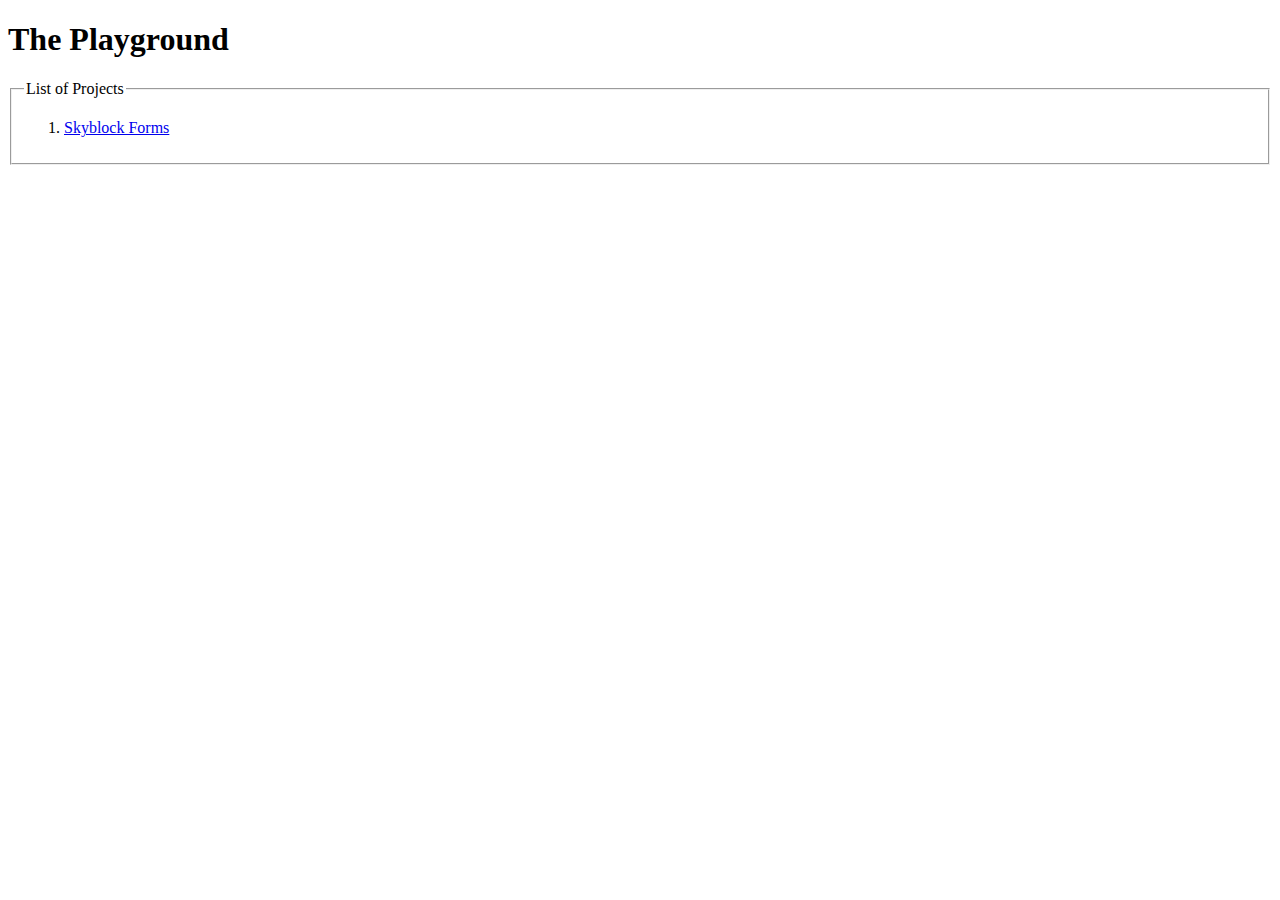
<file: index.html>
<!DOCTYPE html>
<html>
<head>
    <title>The Playground</title>
    <meta charset="utf-8">
</head>
<body>
    <h1>The Playground</h1>
    <fieldset>
        <legend>List of Projects</legend>
        <ol>
            <li><a href="skyblock_preference/index.html">Skyblock Forms</a></li>
        </ol>
    </fieldset>
 </body>
 </html>
</file>
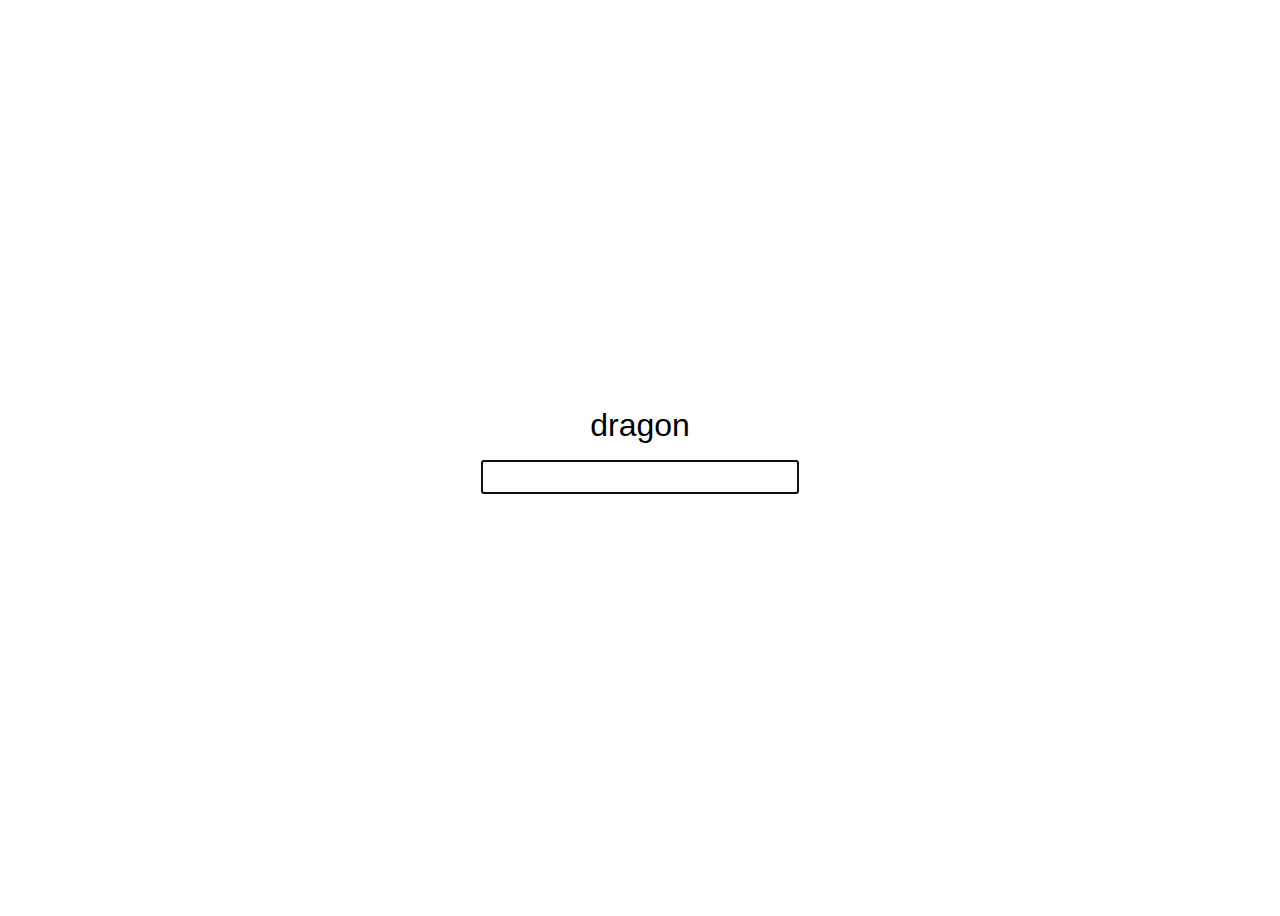
<file: Kkutu-Trainer/index.html>
<!-- index.html -->
<!DOCTYPE html>
<html lang="en">
<head>
  <meta charset="UTF-8" />
  <meta name="viewport" content="width=device-width, initial-scale=1.0" />
  <title>Type the Word</title>
  <style>
    body {
      font-family: sans-serif;
      display: flex;
      flex-direction: column;
      align-items: center;
      justify-content: center;
      height: 100vh;
    }
    #word {
      font-size: 2rem;
      margin-bottom: 1rem;
    }
    #input {
      font-size: 1.5rem;
    }
    #status {
      margin-top: 1rem;
      color: green;
    }
  </style>
</head>
<body>
  <div id="word">Loading...</div>
  <input type="text" id="input" autocomplete="off" />
  <div id="status"></div>

  <script>
    const words = ["apple", "banana", "cherry", "dragon", "elephant"];
    const wordElement = document.getElementById("word");
    const inputElement = document.getElementById("input");
    const statusElement = document.getElementById("status");

    function getRandomWord() {
      return words[Math.floor(Math.random() * words.length)];
    }

    let currentWord = "";

    function showNewWord() {
      currentWord = getRandomWord();
      wordElement.textContent = currentWord;
      inputElement.value = "";
      inputElement.focus();
      statusElement.textContent = "";
    }

    inputElement.addEventListener("input", () => {
      if (inputElement.value === currentWord) {
        statusElement.textContent = "Correct!";
        setTimeout(showNewWord, 1000);
      }
    });

    showNewWord();
  </script>
</body>
</html>
</file>
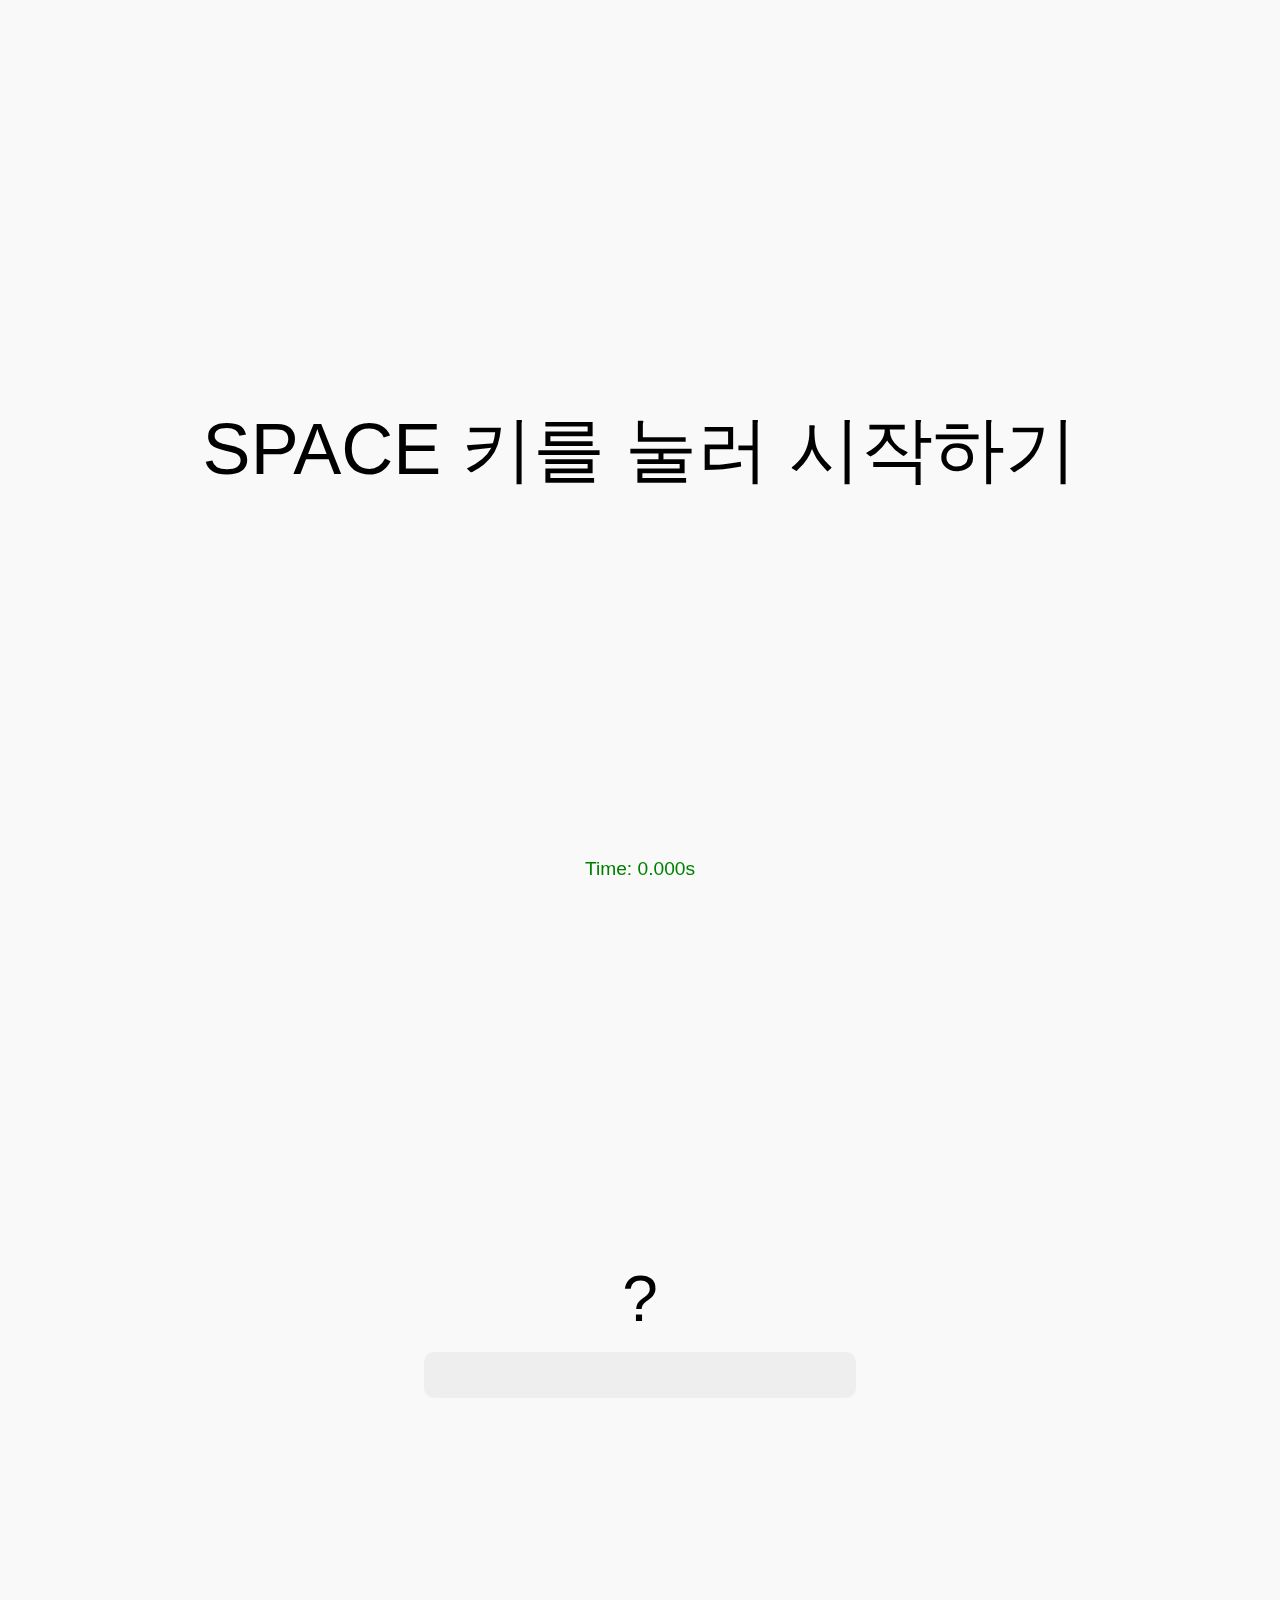
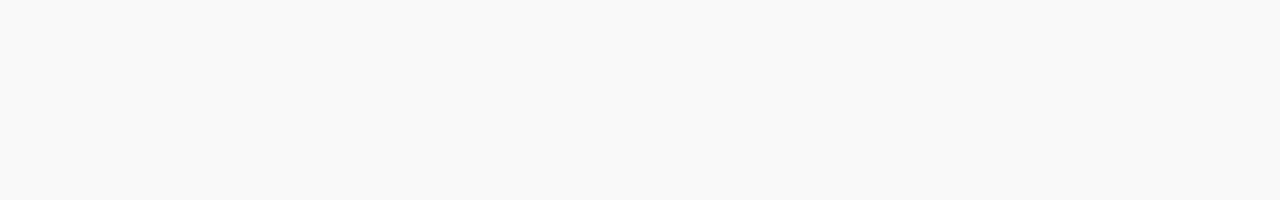
<file: kkutu_trainer/index.html>
<!DOCTYPE html>
<html lang="ko">
<head>
  <meta charset="UTF-8" />
  <title>끄투플마단</title> <!-- This sets the tab's name -->
  <link rel="icon" href="kkutu.webp" type="image/x-icon" /> <!-- This sets the tab icon -->
  <link rel="stylesheet" href="trainer.css" />
  <script src="words.js"></script>
  <script src="trainer.js"></script>
</head>
<body>
  <div id="prepare">
    <span id="pressany"><span id="space">SPACE</span> 키를 눌러 시작하기</span>
  </div>
  <div id="main-game">
    <div id="display">
      <span id="firstChar">?</span>
      <span id="lengthHint"></span>
    </div>
    <input type="text" id="input" autocomplete="off" />
    <div id="status"></div>
    <div id="timer">Time: 0.000s</div>
  </div>
</body>
</html>
</file>
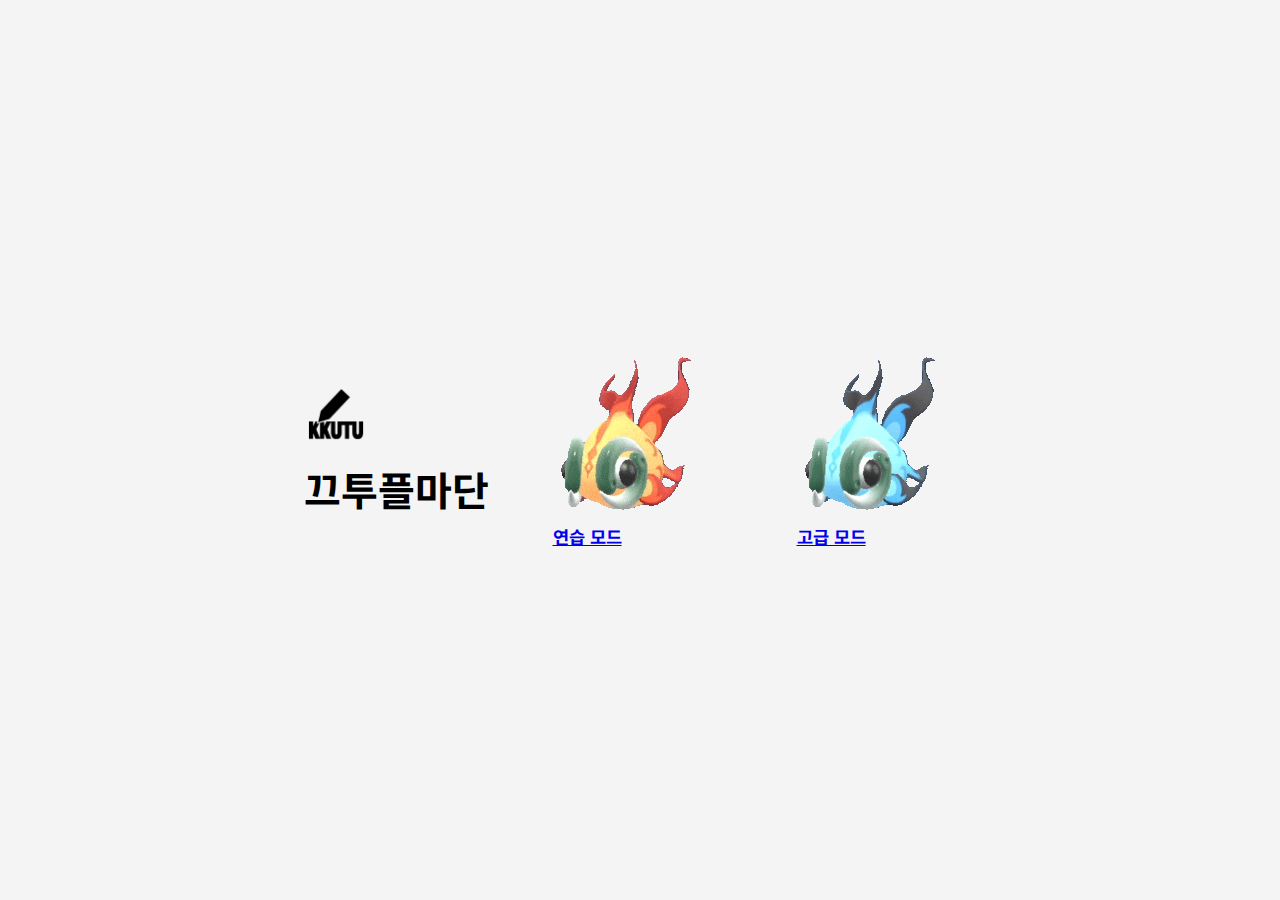
<file: kkutu_trainer/lobby/index.html>
<!DOCTYPE html>
<html lang="ko">
<head>
  <meta charset="UTF-8" />
  <title>끄투플마단</title>
  <link rel="icon" href="../kkutu.webp" type="image/x-icon" />
  <link href="https://fonts.googleapis.com/css2?family=Noto+Sans+KR&display=swap" rel="stylesheet">
  <link rel="stylesheet" href="lobby.css" />
</head>

<body>
  <main class="mode-container">
    <div id="main-header">
      <div id="header-icon">
        <img src="../kkutuu.webp" alt="Logo" />
      </div>
      <h1 id="lobby-title">끄투플마단</h1>
    </div>
    
    <a href="../index.html" class="mode-button-l">
      <img src="wiyui-da-placeholder.gif" alt="Normal Mode" />
      <div class="mode-name">연습 모드</div>
    </a>

    <a href="../advanced.html" class="mode-button-r">
      <img src="chi-yu-da-placeholder.gif" alt="Advanced Mode" />
      <div class="mode-name">고급 모드</div>
    </a>
  </main>
</body>

</html>
</file>
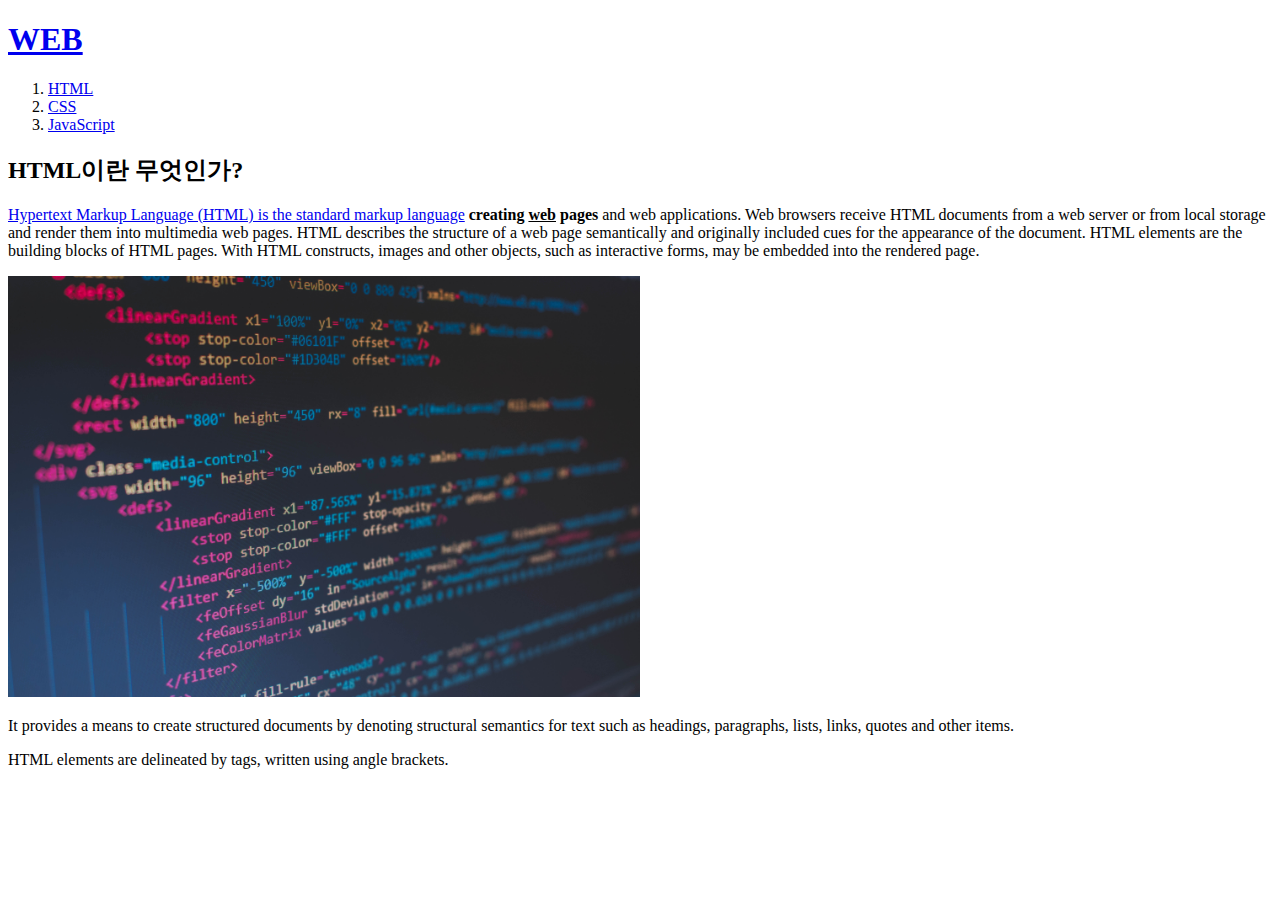
<file: 1.html>
<!DOCTYPE html>
<html>
<head>
    <title>WEB1 - html</title>
    <meta charset="utf-8">
</head>
<body>
    <h1><a href="index.html">WEB</a></h1>
    <ol>
        <li><a href="1.html">HTML</a></li>
        <li><a href="2.html">CSS</a></li>
        <li><a href="3.html">JavaScript</a></li>
    </ol>
    <h2>HTML이란 무엇인가?</h2>
    <a href="https://www.w3.org/TR/2011/WD-html5-20110405/" target="_blank" title="HTML foundation">Hypertext Markup Language (HTML) is the standard markup language</a>  
    <strong>creating <u>web</u> pages</strong> and web applications. Web browsers receive HTML documents from a web server or from local storage and render them into multimedia web pages. HTML describes the structure of a web page semantically and originally included cues for the appearance of the document.
    HTML elements are the building blocks of HTML pages. 
    With HTML constructs, images and other objects, such as interactive forms, may be embedded into the rendered page. 
    <p><img src="coding.jpg" width="50%"></p>
    <p style="margin-top:10px;">It provides a means to create structured documents by denoting structural semantics for text such as headings, paragraphs, lists, links, quotes and other items. </p>
    HTML elements are delineated by tags, written using angle brackets. 
 </body>
 </html>
</file>
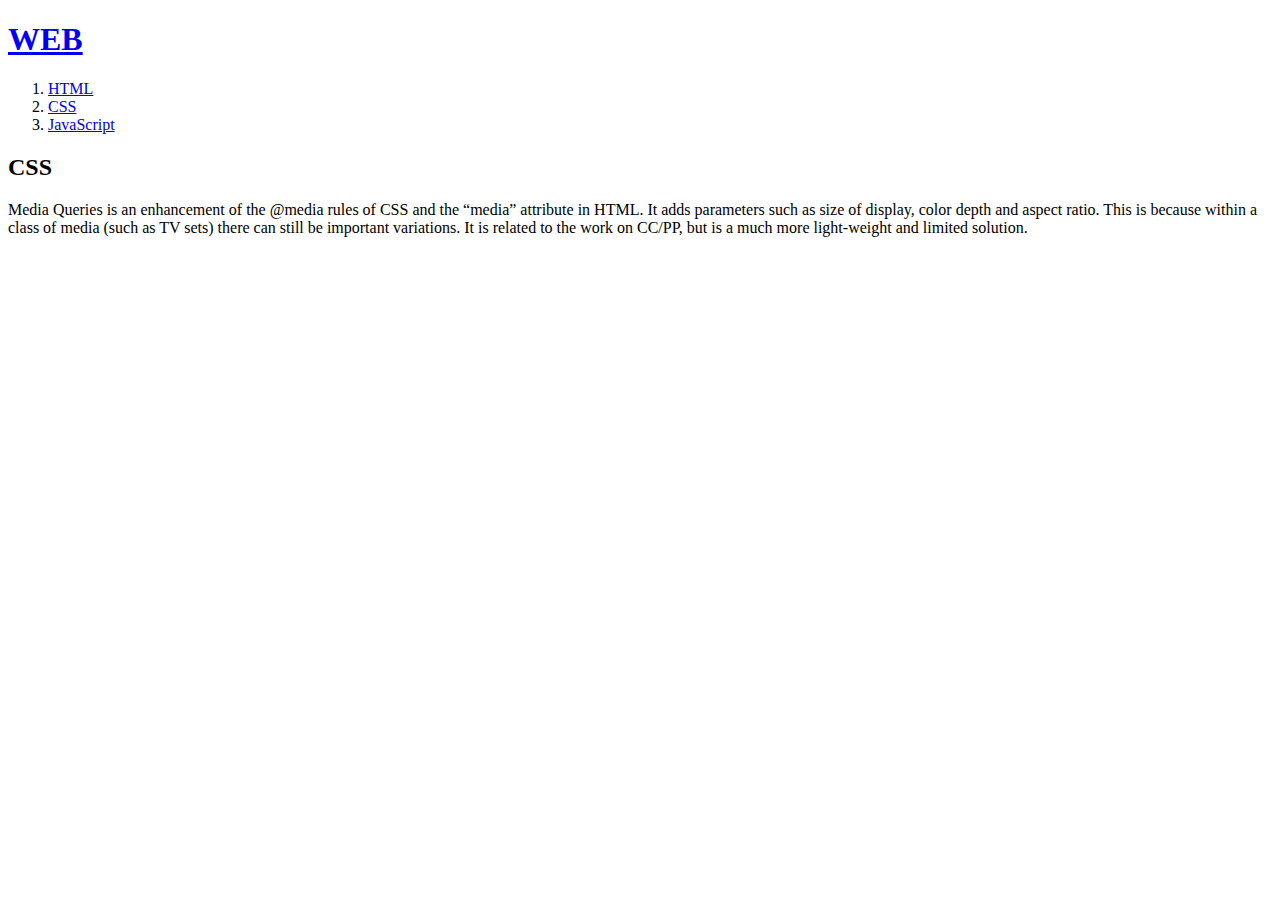
<file: 2.html>
<!DOCTYPE html>
<html>
<head>
    <title>WEB1 - html</title>
    <meta charset="utf-8">
</head>
<body>
    <h1><a href="index.html">WEB</a></h1>
    <ol>
        <li><a href="1.html">HTML</a></li>
        <li><a href="2.html">CSS</a></li>
        <li><a href="3.html">JavaScript</a></li>
    </ol>
    <h2>CSS</h2>
    Media Queries is an enhancement of the @media rules of CSS and the “media” attribute in HTML. It adds parameters such as size of display, color depth and aspect ratio. This is because within a class of media (such as TV sets) there can still be important variations. It is related to the work on CC/PP, but is a much more light-weight and limited solution.
 </body>
 </html>
</file>
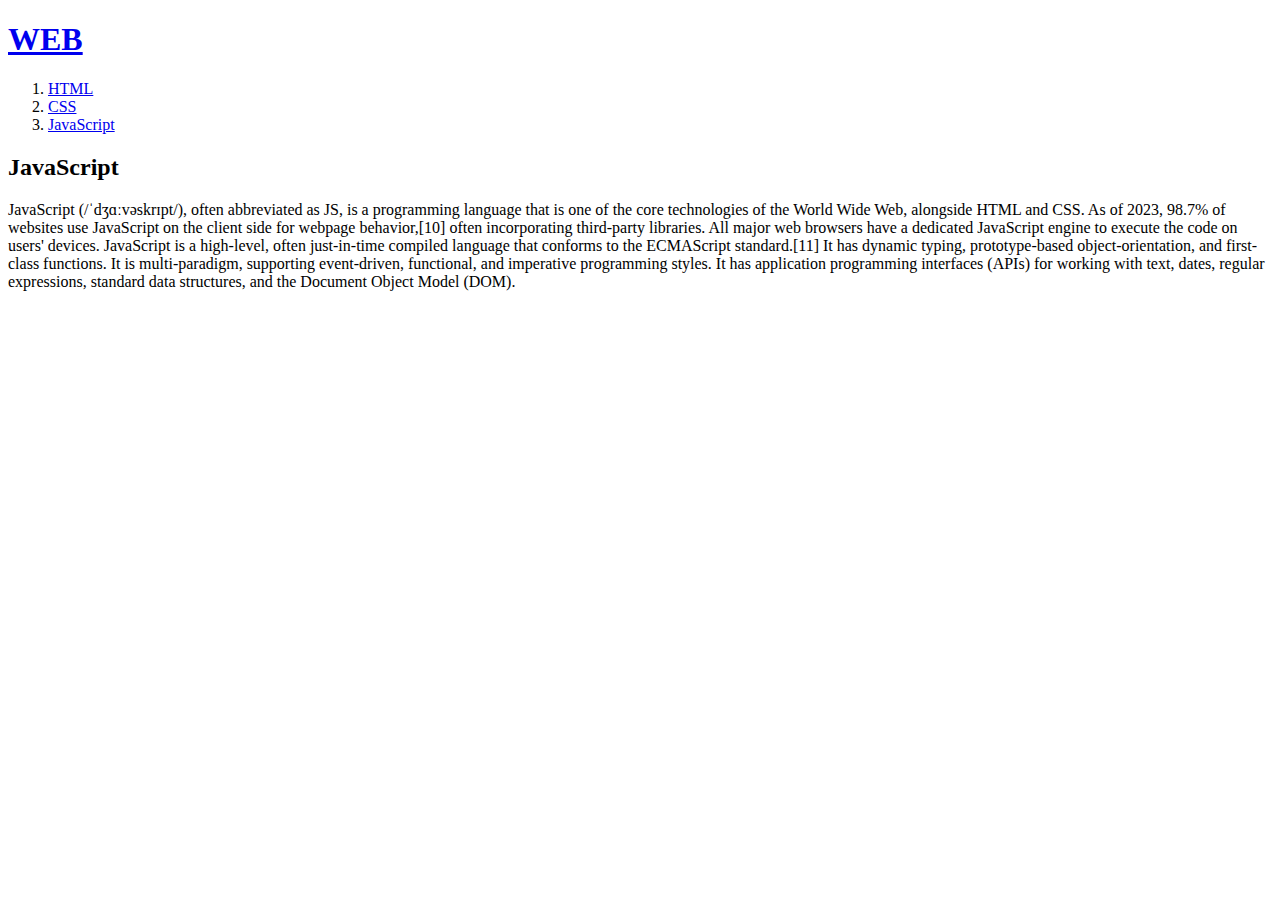
<file: 3.html>
<!DOCTYPE html>
<html>
<head>
    <title>WEB1 - html</title>
    <meta charset="utf-8">
</head>
<body>
    <h1><a href="index.html">WEB</a></h1>
    <ol>
        <li><a href="1.html">HTML</a></li>
        <li><a href="2.html">CSS</a></li>
        <li><a href="3.html">JavaScript</a></li>
    </ol>
    <h2>JavaScript</h2>
    JavaScript (/ˈdʒɑːvəskrɪpt/), often abbreviated as JS, is a programming language that is one of the core technologies of the World Wide Web, alongside HTML and CSS. As of 2023, 98.7% of websites use JavaScript on the client side for webpage behavior,[10] often incorporating third-party libraries. All major web browsers have a dedicated JavaScript engine to execute the code on users' devices.

    JavaScript is a high-level, often just-in-time compiled language that conforms to the ECMAScript standard.[11] It has dynamic typing, prototype-based object-orientation, and first-class functions. It is multi-paradigm, supporting event-driven, functional, and imperative programming styles. It has application programming interfaces (APIs) for working with text, dates, regular expressions, standard data structures, and the Document Object Model (DOM).
 </body>
 </html>
</file>
<file: kkutu_trainer/trainer.css>
#header {
  position: absolute;
  top: 10px;
  right: 10px;
  margin: 0;
  padding: 8px;
  overflow: hidden;
  transition: all 0.3s ease;
  transform-origin: top right;
  box-shadow: 0 2px 6px rgba(0, 0, 0, 0.1);
  transition: all 0.3s;
  background-color: #fff;
  border-radius: 12px;
  cursor: pointer;
  width: 50px;
  height: 50px;
  white-space: nowrap;
  -webkit-user-select:none;
  -moz-user-select:none;
  -ms-user-select:none;
  user-select:none
}

#header:hover {
  width: 340px;
  height: 100px;
  padding-top: 58px;
}

#logo {
  position: absolute;
  top: 8px;
  left: 8px;
  height: 50px;
}

#logotxt {
  position: absolute;
  top: 8px;
  left: 70px;
  height: 50px;
  font-weight: 600;
  line-height: 54px;
  opacity: 0;
  transition: all 0.3s;
  font-size: 1.5rem;
}

#header:hover > #logotxt {
  opacity: 1;
}

#settings {
  opacity: 0;
  pointer-events: none;
  transition: all 0.3s;
  width: 90%;
  height: 100%;
  display: grid;
  padding: 16px;
  margin-top: 10px;
  flex-direction: column;
  grid-template-columns: 35% 65%;
  row-gap: 8px;
  column-gap: 12px;
  background-color: #eee;
  border-radius: 5px;
}

#settings > span {
  display: flex;
  align-items: center;
}

#header:hover > #settings {
  opacity: 1;
  pointer-events: auto;
  font-size: 1.3rem;
}

#header .material-symbols-outlined {
  font-size: 1.5rem;
  font-weight: 700;
  margin: 0 auto;
  margin-bottom: -3px;
  font-variation-settings:
  'FILL' 1,
  'GRAD' 0,
  'opsz' 24
}

#title {
  font-size: 1.5rem;
  font-weight: 600;
}

@font-face {
  font-family: 'NanumSquareNeoVariable';
  src: url(https://hangeul.pstatic.net/hangeul_static/webfont/NanumSquareNeo/NanumSquareNeo-Variable.eot);
  src: url(https://hangeul.pstatic.net/hangeul_static/webfont/NanumSquareNeo/NanumSquareNeo-Variable.eot?#iefix) format("embedded-opentype"), url(https://hangeul.pstatic.net/hangeul_static/webfont/NanumSquareNeo/NanumSquareNeo-Variable.woff) format("woff"), url(https://hangeul.pstatic.net/hangeul_static/webfont/NanumSquareNeo/NanumSquareNeo-Variable.ttf) format("truetype");
  font-display: swap;
}

@font-face {
  font-family: 'NanumBarunpenB';
  src: url(https://hangeul.pstatic.net/hangeul_static/webfont/NanumBarunpen/NanumBarunpenB.eot);
  src: url(https://hangeul.pstatic.net/hangeul_static/webfont/NanumBarunpen/NanumBarunpenB.eot?#iefix) format("embedded-opentype"), url(https://hangeul.pstatic.net/hangeul_static/webfont/NanumBarunpen/NanumBarunpenB.woff) format("woff"), url(https://hangeul.pstatic.net/hangeul_static/webfont/NanumBarunpen/NanumBarunpenB.ttf) format("truetype");
  font-display: sw
}

body {
  font-family: 'NanumSquareNeoVariable', sans-serif;
  background: #f9f9f9;
  margin: 0;
}

body > div {
  display: flex;
  flex-direction: column;
  align-items: center;
  justify-content: center;
  height: 100vh;
  margin: 0;
}

.hidden {
  display: none !important;
}

#pressany {
  font-size: 4.5rem;
  font-weight: 200;
}

#display {
  position: relative;
  font-size: 4rem;
  margin-bottom: 1rem;
}

#lengthHint {
  position: absolute;
  bottom: 0;
  right: -1rem;
  font-size: 0.9rem;
  color: gray;
}

#input {
  font-size: 1.6rem;
  padding: 0.5rem 1rem;
  border: 0;
  border-radius: 10px;
  background: #eee;
  outline: none;
  min-width: 400px;
  text-align: center;
  transition: all 0.3s;
  font-family: 'NanumBarunPenB';
}

#status {
  margin-top: 1rem;
  font-size: 1.5rem;
  color: gray;
  transition: all 0.3s;
  min-height: 1.5rem;
}

#timer {
  position: fixed;
  bottom: 20px;
  font-size: 1.2rem;
  color: green;
}

.green-pulse {
  color: #00CC52;
  animation: pulse 0.6s ease-out;
}

.red-pulse {
  color: #FF0F5B;
  animation: pulse 0.4s ease-in;
}

.red-text {
  color: #FF0F5B;
}

.black-text {
  color: #888;
}

@keyframes pulse {
  0% { transform: scale(1); }
  50% { transform: scale(1.1); }
  100% { transform: scale(1); }
}
</file>
<file: kkutu_trainer/lobby/lobby.css>
* {
  box-sizing: border-box;
}

body {
  font-family: 'Noto Sans KR', sans-serif;
  margin: 0;
  padding: 0;
  background: #f4f4f4;
  height: 100vh;
  overflow: hidden;
  display: flex;
  flex-direction: column;
}

#lobby-header {
  text-align: center;
  padding: 1.2rem 0 0.5rem 0;
  flex-shrink: 0;
}

#header-icon img {
  width: 64px;
  height: 64px;
}

#lobby-title {
  font-size: 2.5rem;
  margin: 0.5rem 0 0;
}

.mode-container {
  flex-grow: 1;
  display: flex;
  justify-content: center;
  align-items: center;
  gap: 4rem;
  padding: 2rem;
  height: 100vh;
}

.mode-button {
  background: linear-gradient(to bottom, #f5f2f2, #c2c2c2); /* slightly lighter gradient */
  width: 45vh;
  height: 45vh;
  border-radius: 24px;
  text-decoration: none;
  color: black;
  display: flex;
  flex-direction: column;
  align-items: center;
  justify-content: center;
  transition: transform 0.3s ease, box-shadow 0.3s ease;
  box-shadow: 0 4px 10px rgba(0, 0, 0, 0.12);
}

.mode-button img {
  max-height: 60%;
  max-width: 60%;
  object-fit: contain;
  margin-bottom: 1rem;
}

.mode-name {
  font-size: 1.1rem;
  font-weight: bold;
}

.mode-button:hover {
  transform: scale(1.08);
  box-shadow: 0 10px 20px rgba(0, 0, 0, 0.25);
}
</file>
